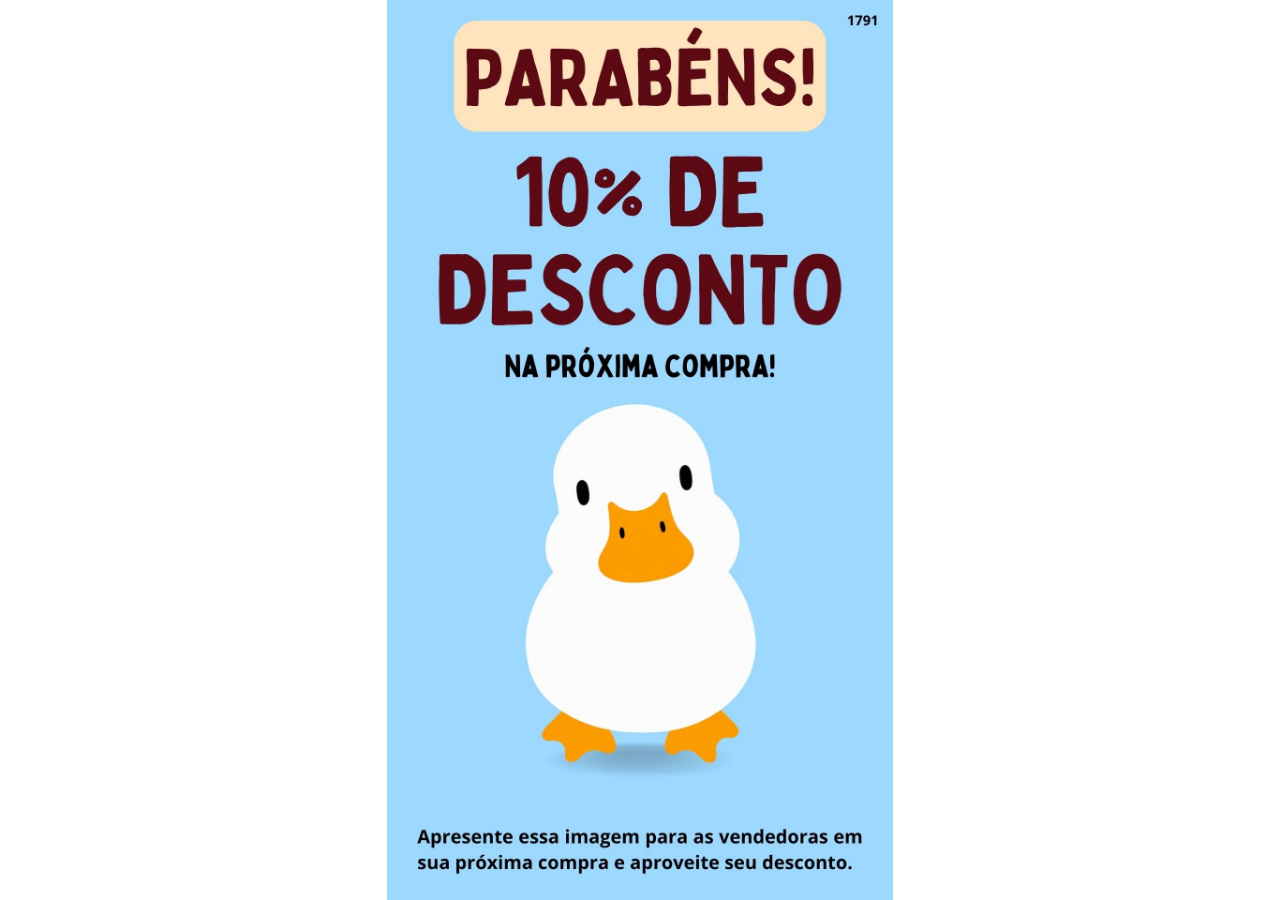
<file: index.html>
<!DOCTYPE html>
<html lang="pt-BR">

<head>

    <meta charset="UTF-8">

    <meta
        name="viewport"
        content="width=device-width, initial-scale=1.0"
    >

    <title>ChocoDuck</title>

    <link
        rel="stylesheet"
        href="estilo.css"
    >

</head>


<body>

    <div class="pagina">

        <img
            src="fundo1.jpg"
            class="fundo"
            alt="Fundo"
        >

    </div>

</body>

</html>
</file>
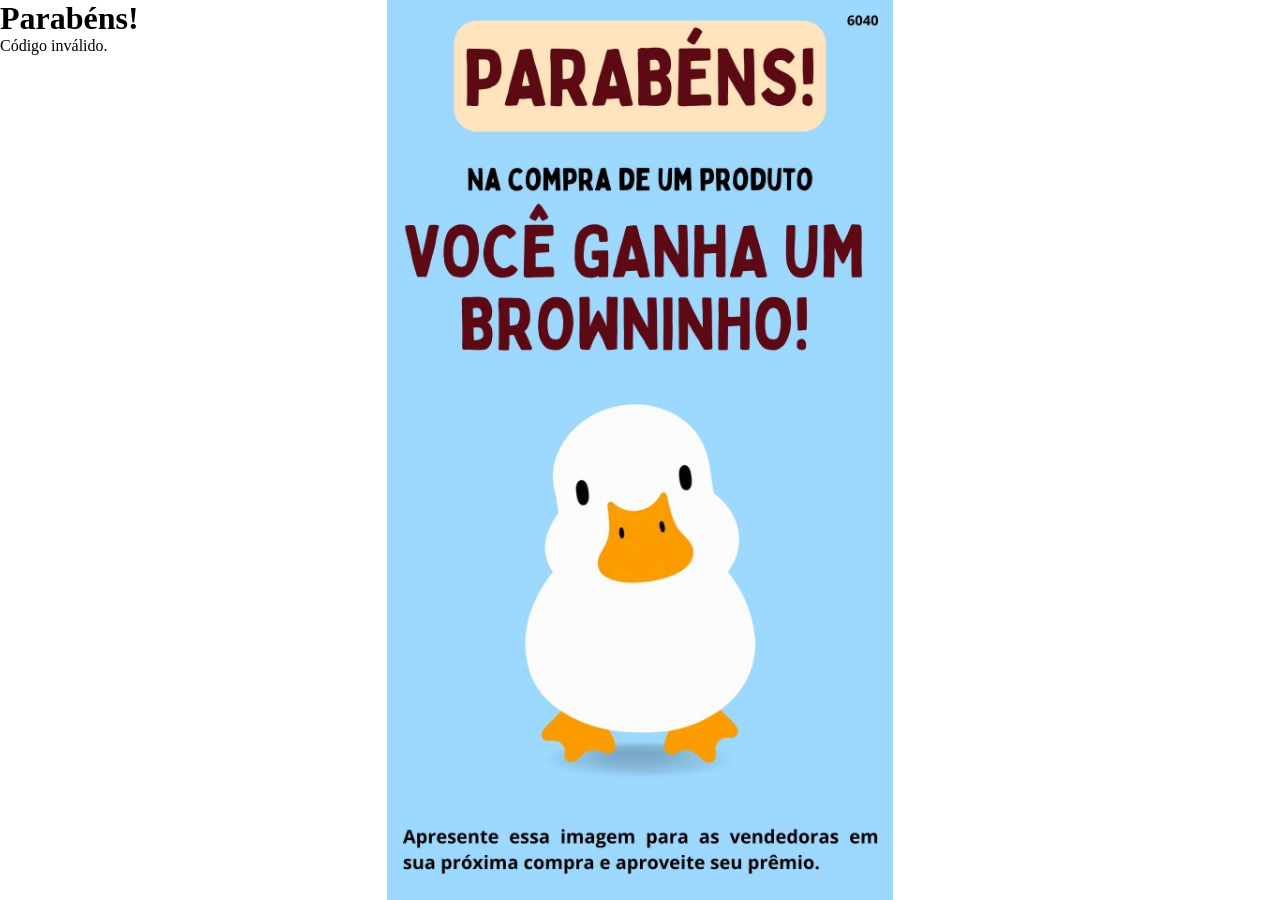
<file: premio.html>
<!DOCTYPE html>
<html lang="pt-BR">

<head>

    <meta charset="UTF-8">

    <meta name="viewport" content="width=device-width, initial-scale=1.0">

    <title>Seu prêmio</title>

    <link rel="stylesheet" href="estilo.css">

</head>


<body>

    <div class="pagina-premio">

        <img
            src="fundo3.jpg"
            class="fundo-premio"
            alt="Fundo"
        >


        <div class="conteudo-premio">

            <h1>Parabéns!</h1>

            <p id="premio">
                Carregando seu prêmio...
            </p>

        </div>

    </div>


    <script>

        // Pega o código que veio no link

        const parametros = new URLSearchParams(
            window.location.search
        );

        const codigo = parametros.get("codigo");


        // Local onde o prêmio aparecerá

        const premio = document.getElementById("premio");


        // Lista dos prêmios

        const premios = {

            "DESCONTO01": "Você ganhou 10% de desconto!",
            "DESCONTO02": "Você ganhou 10% de desconto!",
            "DESCONTO03": "Você ganhou 10% de desconto!",
            "DESCONTO04": "Você ganhou 10% de desconto!",
            "DESCONTO05": "Você ganhou 10% de desconto!",
            "DESCONTO06": "Você ganhou 10% de desconto!",
            "DESCONTO07": "Você ganhou 10% de desconto!",

            "RECHEIO01": "Você ganhou recheio extra!",
            "RECHEIO02": "Você ganhou recheio extra!",
            "RECHEIO03": "Você ganhou recheio extra!",

            "PRODUTO01": "Você ganhou 1 produto a mais!",

            "PATINHO": "Você ganhou um patinho!"

        };


        // Verifica se o código existe

        if (codigo && premios[codigo]) {

            premio.textContent = premios[codigo];

        } else {

            premio.textContent = "Código inválido.";

        }

    </script>

</body>

</html>
</file>
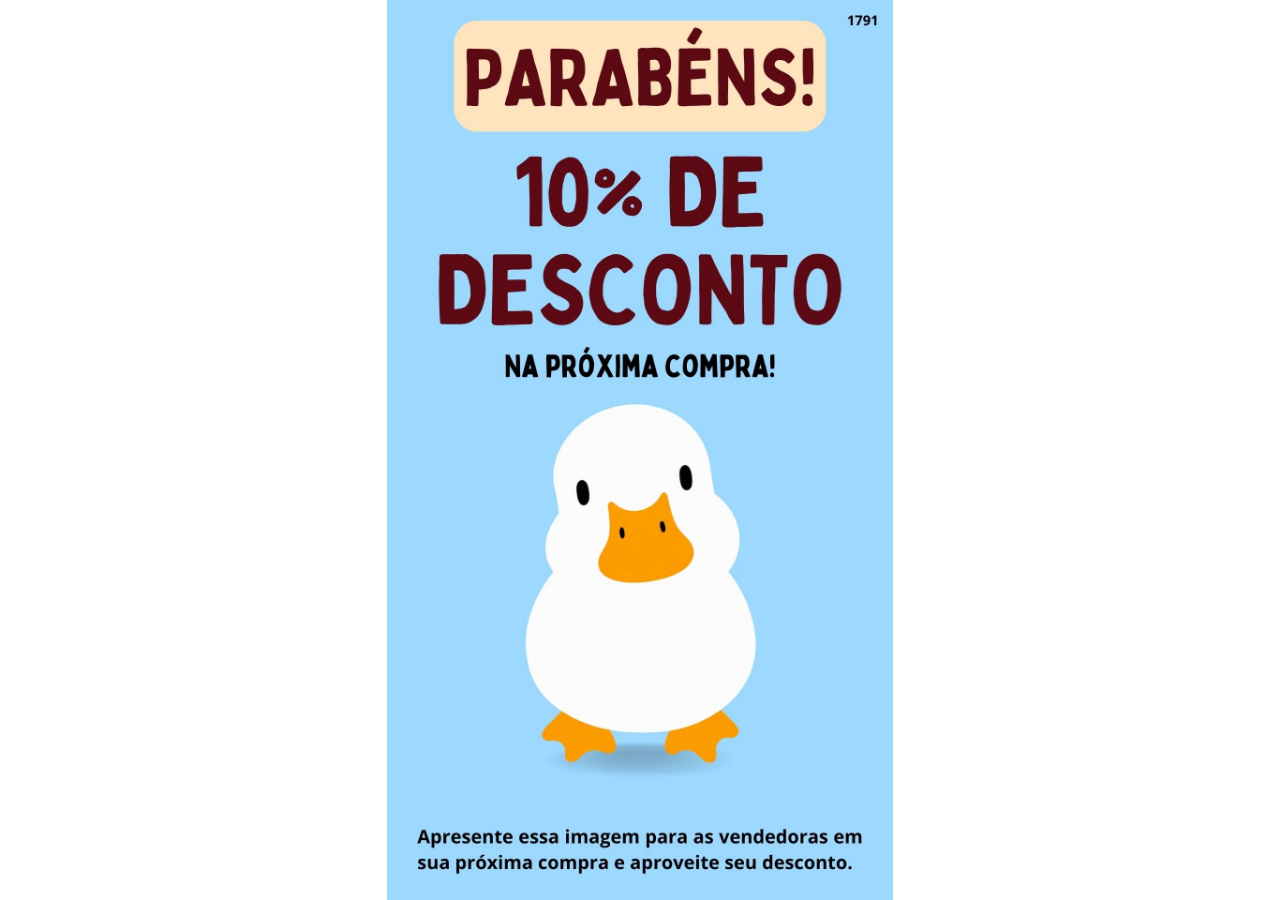
<file: qr1.html>
<!DOCTYPE html>
<html lang="pt-BR">
<head>
    <meta charset="UTF-8">
    <meta name="viewport" content="width=device-width, initial-scale=1.0">
    <title>Prêmio Chocoduck</title>
    <link rel="stylesheet" href="estilo.css">
</head>

<body>

    <div class="pagina-premio">
        <img src="fundo1.jpg" class="fundo-premio" alt="Prêmio">
    </div>

</body>
</html>
</file>
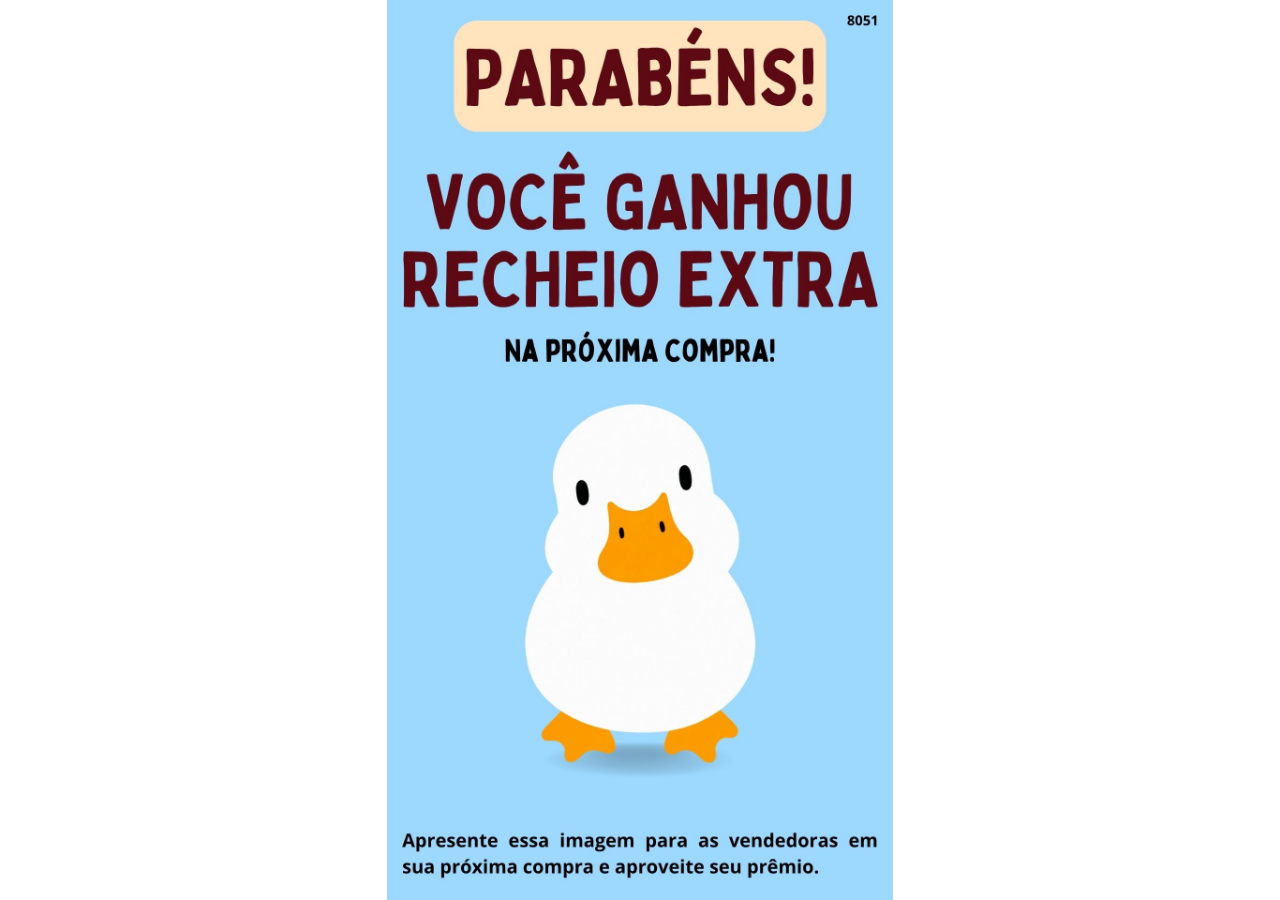
<file: qr2.html>
<!DOCTYPE html>
<html lang="pt-BR">
<head>
    <meta charset="UTF-8">
    <meta name="viewport" content="width=device-width, initial-scale=1.0">
    <title>Prêmio Chocoduck</title>
    <link rel="stylesheet" href="estilo.css">
</head>

<body>

    <div class="pagina-premio">
        <img src="fundo2.jpg" class="fundo-premio" alt="Prêmio">
    </div>

</body>
</html>
</file>
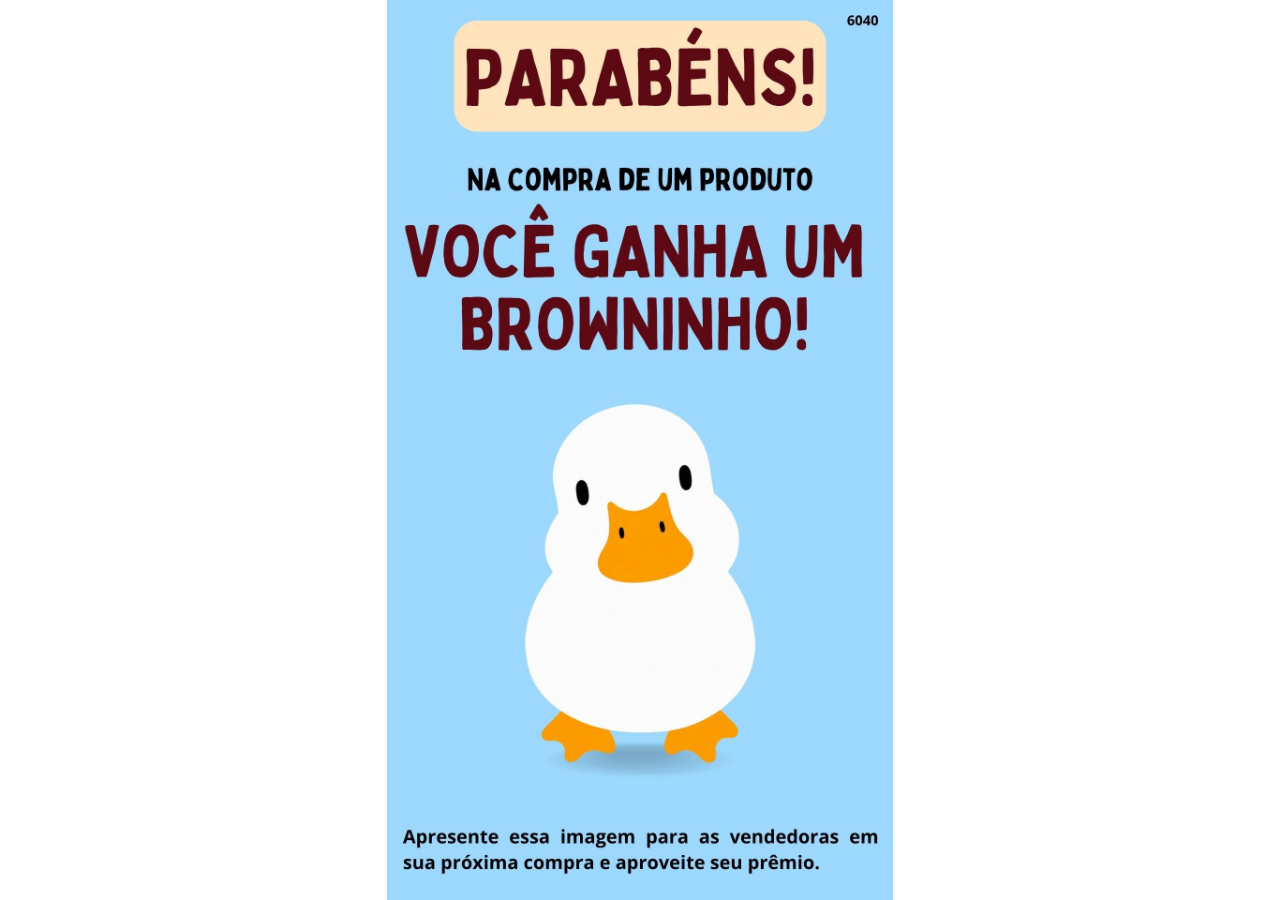
<file: qr3.html>
<!DOCTYPE html>
<html lang="pt-BR">
<head>
    <meta charset="UTF-8">
    <meta name="viewport" content="width=device-width, initial-scale=1.0">
    <title>Prêmio Chocoduck</title>
    <link rel="stylesheet" href="estilo.css">
</head>

<body>

    <div class="pagina-premio">
        <img src="fundo3.jpg" class="fundo-premio" alt="Prêmio">
    </div>

</body>
</html>
</file>
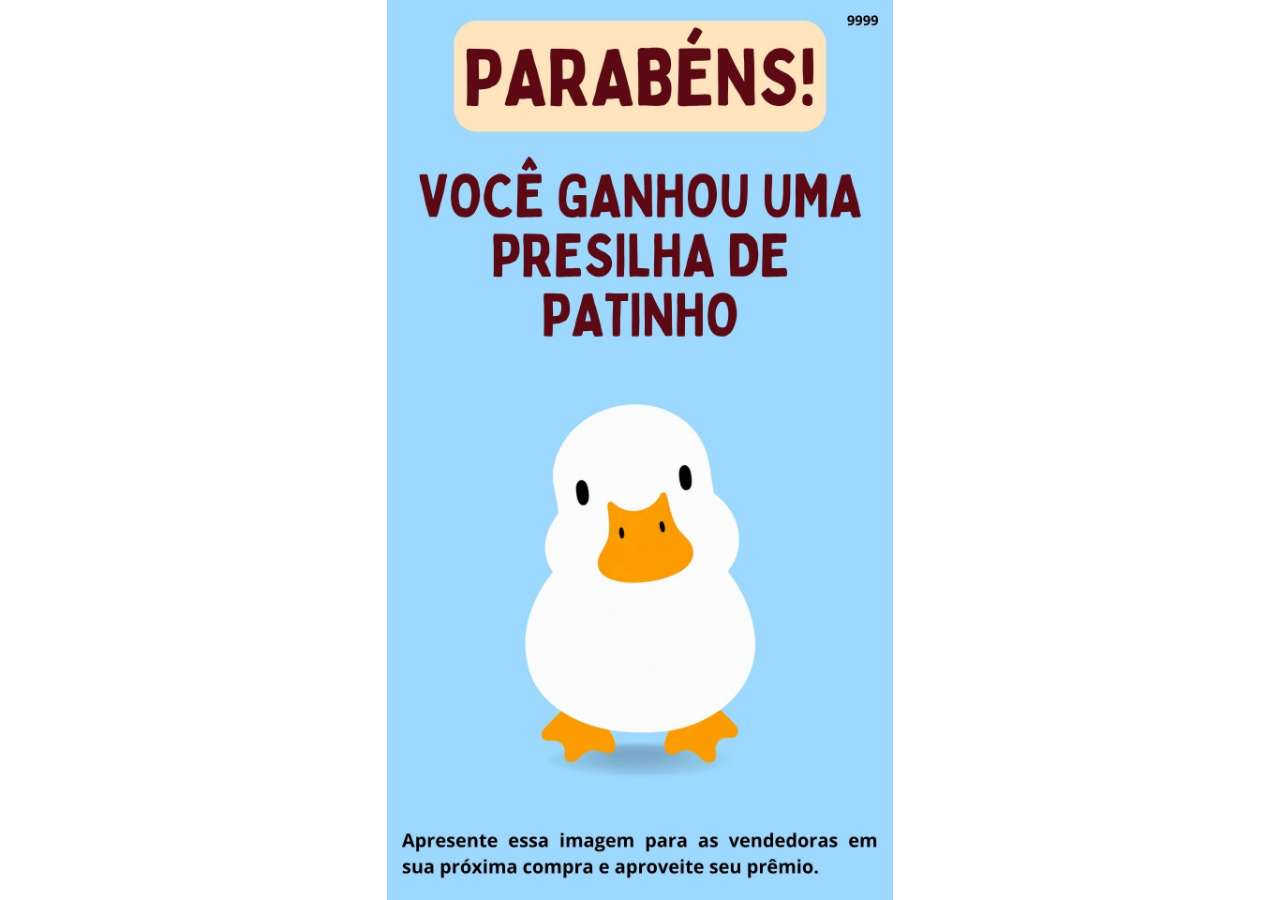
<file: qr4.html>
<!DOCTYPE html>
<html lang="pt-BR">
<head>
    <meta charset="UTF-8">
    <meta name="viewport" content="width=device-width, initial-scale=1.0">
    <title>Prêmio Chocoduck</title>
    <link rel="stylesheet" href="estilo.css">
</head>

<body>

    <div class="pagina-premio">
        <img src="fundo4.jpg" class="fundo-premio" alt="Prêmio">
    </div>

</body>
</html>
</file>
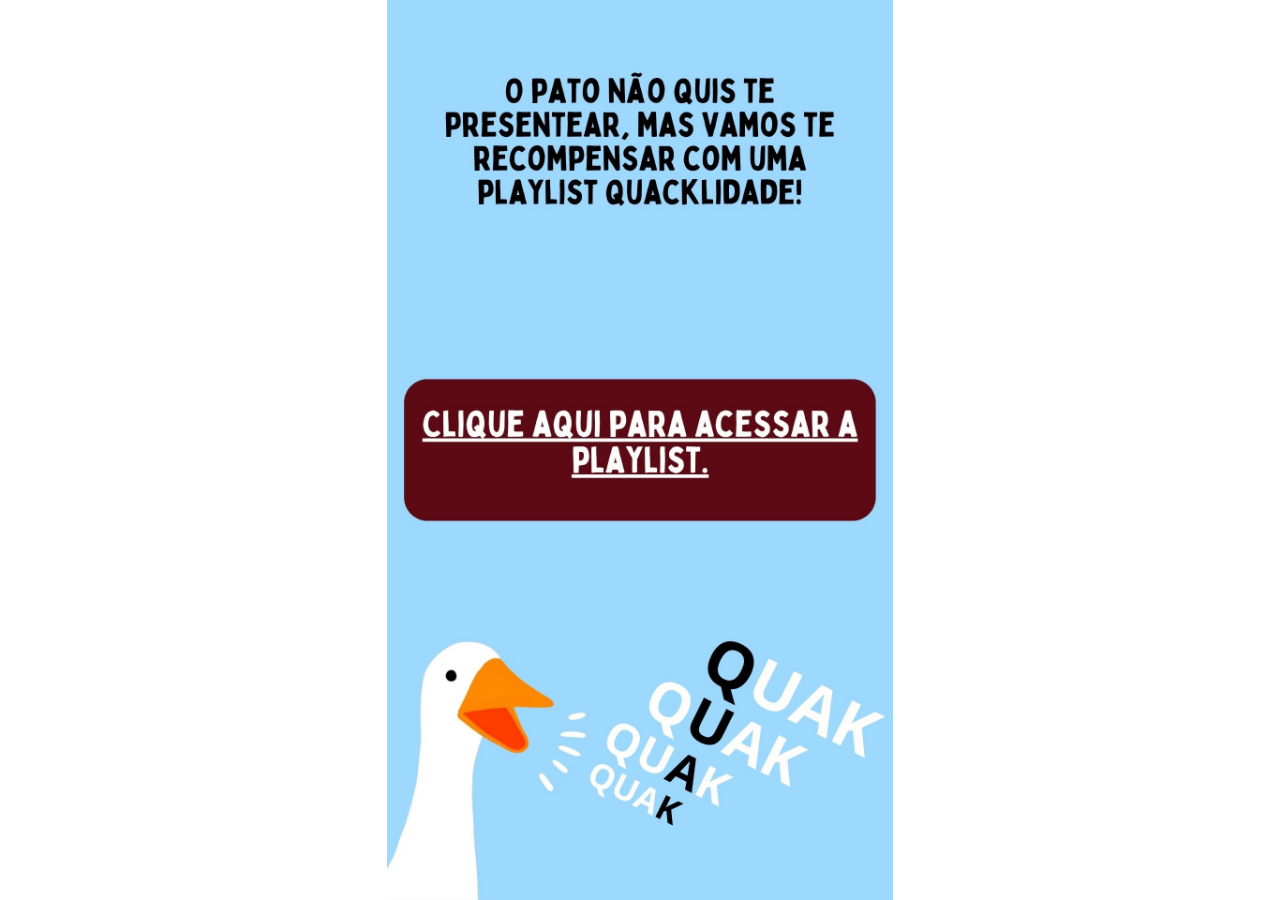
<file: qr5.html>
<!DOCTYPE html>
<html lang="pt-BR">
<head>
    <meta charset="UTF-8">
    <meta name="viewport" content="width=device-width, initial-scale=1.0">
    <title>Prêmio ChocoDuck</title>
    <link rel="stylesheet" href="estilo.css">
</head>

<body>

    <div class="pagina">
        <img src="fundo5.jpg" class="fundo" alt="Playlist">

        <a href="https://open.spotify.com/playlist/7rQ6vvmX3XNHewdR9dvOJj?si=ZnBbgi5wSvqJUVVNSmTXDg&utm_source=whatsapp&pi=B7AvnI0OSuqPbclass" class="link-playlist"></a>
    </div>

</body>
</html>
</file>
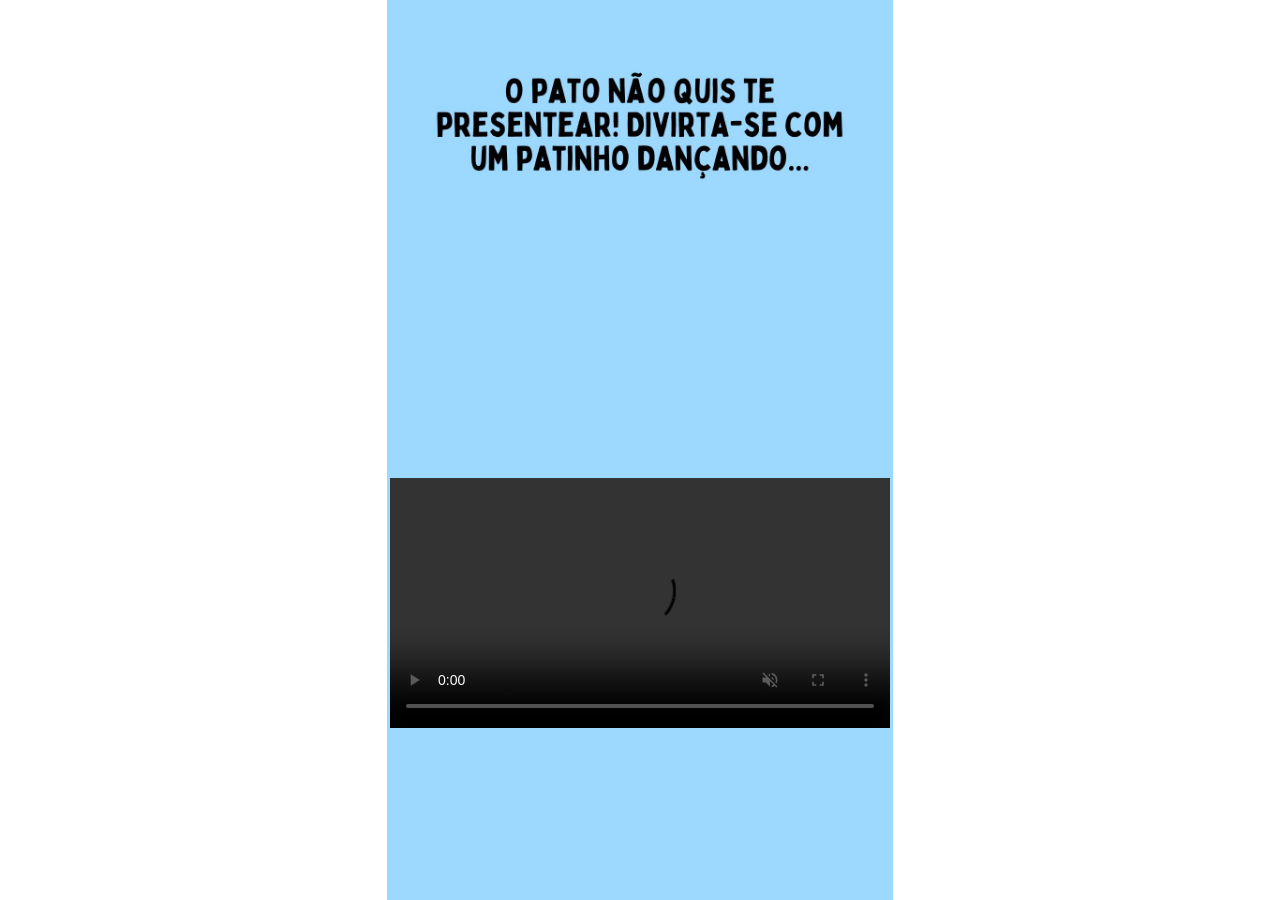
<file: qr6.html>
<!DOCTYPE html>
<html lang="pt-BR">
<head>
    <meta charset="UTF-8">
    <meta name="viewport" content="width=device-width, initial-scale=1.0">
    <title>Prêmio ChocoDuck</title>
    <link rel="stylesheet" href="estilo.css">
</head>

<body>

    <div class="pagina">
        <img src="fundo6.jpg" class="fundo" alt="Fundo">

        <video class="video" controls autoplay muted loop playsinline>
            <source src="video.mp4" type="video/mp4">
            Seu navegador não consegue reproduzir este vídeo.
        </video>
    </div>

</body>
</html>
</file>
<file: estilo.css>
* {
    margin: 0;
    padding: 0;
    box-sizing: border-box;
}

html,
body {
    width: 100%;
    height: 100%;
}

body {
    overflow: hidden;
}


/* =========================
   PÁGINAS COMUNS
   ========================= */

.pagina {
    position: relative;
    width: 100vw;
    height: 100vh;
    overflow: hidden;
}

.fundo {
    position: absolute;
    width: 100%;
    height: 100%;
    object-fit: contain;
    left: 0;
    top: 0;
    z-index: 1;
}


/* =========================
   PLAYLIST - QR5
   ========================= */

.link-playlist {
    position: absolute;

    left: 3.5%;
    top: 42%;
    width: 93%;
    height: 16%;

    z-index: 10;

}


/* =========================
   VÍDEO - QR6
   ========================= */

.video {
    position: absolute;

    width: 78%;
    max-width: 500px;
    height: auto;

    left: 50%;
    top: 67%;

    transform: translate(-50%, -50%);

    z-index: 5;
}


/* =========================
   PRÊMIOS - QR1 A QR4
   ========================= */

.pagina-premio {
    position: relative;
    width: 100vw;
    height: 100vh;
    overflow: hidden;
}

.fundo-premio {
    position: absolute;
    width: 100%;
    height: 100%;
    object-fit: contain;
    left: 0;
    top: 0;
    z-index: 1;
}
</file>
